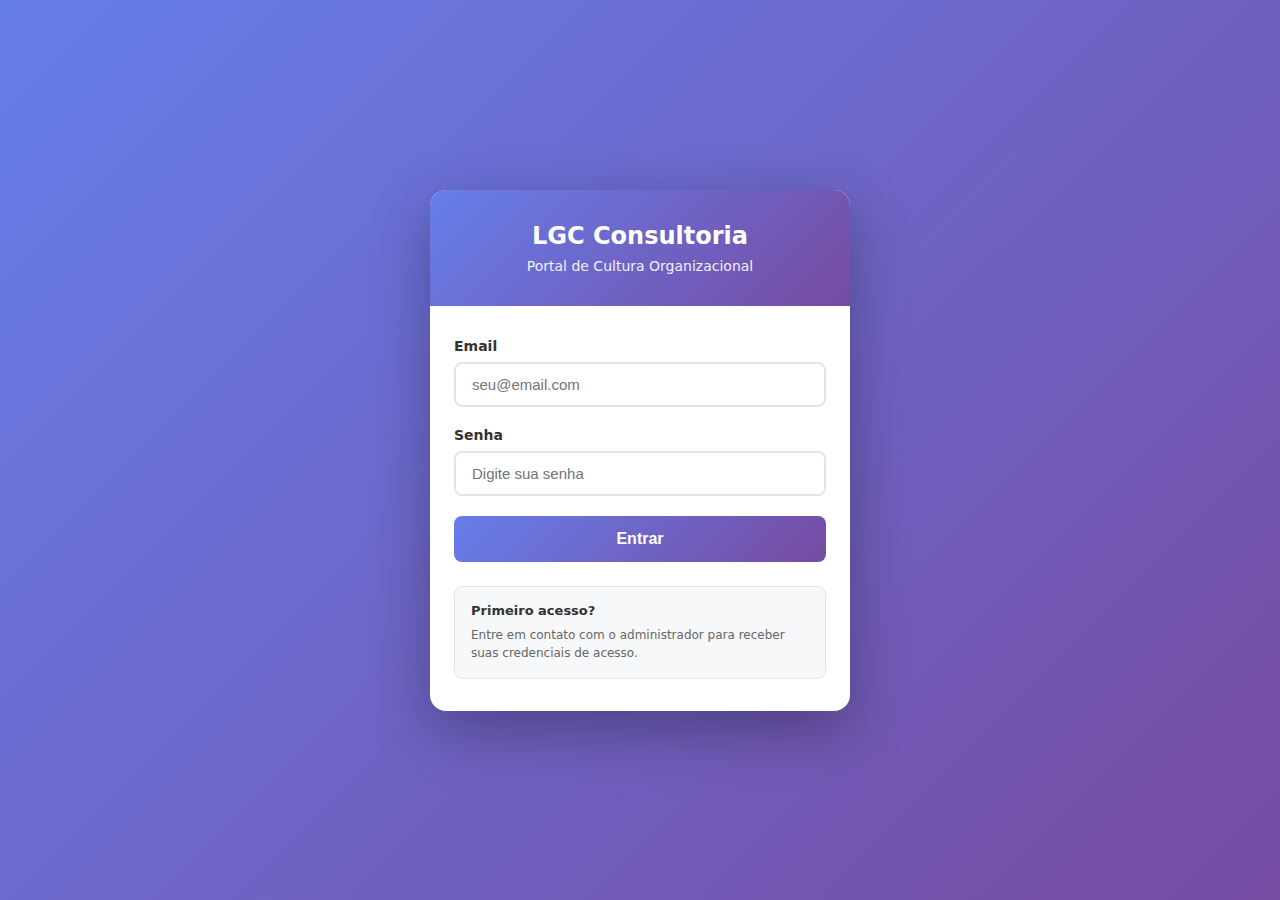
<file: login.html>
<!doctype html>
<html lang="pt-BR">
<head>
  <meta charset="utf-8" />
  <meta name="viewport" content="width=device-width,initial-scale=1" />
  <title>LGC Consultoria - Login</title>
  <style>
    * {
      margin: 0;
      padding: 0;
      box-sizing: border-box;
    }

    body {
      font-family: system-ui, -apple-system, sans-serif;
      background: linear-gradient(135deg, #667eea 0%, #764ba2 100%);
      min-height: 100vh;
      display: flex;
      align-items: center;
      justify-content: center;
      padding: 20px;
    }

    .login-container {
      background: white;
      border-radius: 16px;
      box-shadow: 0 20px 60px rgba(0,0,0,0.3);
      max-width: 420px;
      width: 100%;
      overflow: hidden;
    }

    .login-header {
      background: linear-gradient(135deg, #667eea 0%, #764ba2 100%);
      color: white;
      padding: 32px 24px;
      text-align: center;
    }

    .login-header h1 {
      font-size: 24px;
      font-weight: 700;
      margin-bottom: 8px;
    }

    .login-header p {
      font-size: 14px;
      opacity: 0.9;
    }

    .login-body {
      padding: 32px 24px;
    }

    .form-group {
      margin-bottom: 20px;
    }

    label {
      display: block;
      font-size: 14px;
      font-weight: 600;
      color: #333;
      margin-bottom: 8px;
    }

    input {
      width: 100%;
      padding: 12px 16px;
      border: 2px solid #e1e4e8;
      border-radius: 8px;
      font-size: 15px;
      transition: all 0.2s;
    }

    input:focus {
      outline: none;
      border-color: #667eea;
      box-shadow: 0 0 0 3px rgba(102, 126, 234, 0.1);
    }

    button {
      width: 100%;
      padding: 14px;
      background: linear-gradient(135deg, #667eea 0%, #764ba2 100%);
      color: white;
      border: none;
      border-radius: 8px;
      font-size: 16px;
      font-weight: 600;
      cursor: pointer;
      transition: transform 0.2s, box-shadow 0.2s;
    }

    button:hover:not(:disabled) {
      transform: translateY(-2px);
      box-shadow: 0 8px 20px rgba(102, 126, 234, 0.3);
    }

    button:disabled {
      opacity: 0.6;
      cursor: not-allowed;
    }

    .error-message {
      display: none;
      background: #fee;
      color: #c33;
      padding: 12px 16px;
      border-radius: 8px;
      margin-bottom: 20px;
      font-size: 14px;
      border-left: 4px solid #c33;
    }

    .error-message.show {
      display: block;
    }

    .loading {
      text-align: center;
      color: #666;
      font-size: 14px;
      margin-top: 12px;
    }

    .info-box {
      background: #f6f8fa;
      border: 1px solid #e1e4e8;
      border-radius: 8px;
      padding: 16px;
      margin-top: 24px;
    }

    .info-box h3 {
      font-size: 13px;
      font-weight: 600;
      color: #333;
      margin-bottom: 8px;
    }

    .info-box p {
      font-size: 12px;
      color: #666;
      line-height: 1.5;
    }
  </style>
</head>
<body>
  <div class="login-container">
    <div class="login-header">
      <h1>LGC Consultoria</h1>
      <p>Portal de Cultura Organizacional</p>
    </div>

    <div class="login-body">
      <div class="error-message" id="errorMsg"></div>

      <form id="loginForm">
        <div class="form-group">
          <label for="email">Email</label>
          <input id="email" type="email" placeholder="seu@email.com" required autocomplete="email" />
        </div>

        <div class="form-group">
          <label for="password">Senha</label>
          <input id="password" type="password" placeholder="Digite sua senha" required autocomplete="current-password" />
        </div>

        <button type="submit" id="loginBtn">Entrar</button>

        <div class="loading" id="loading" style="display: none;">
          Autenticando...
        </div>
      </form>

      <div class="info-box">
        <h3>Primeiro acesso?</h3>
        <p>Entre em contato com o administrador para receber suas credenciais de acesso.</p>
      </div>
    </div>
  </div>

  <script type="module">
    import { createClient } from "https://esm.sh/@supabase/supabase-js@2";

    const supabase = createClient(
      "https://uushczefewuwnictpkqn.supabase.co",
      "sb_publishable_a4UXyq9feisKV_6Tge459w_7Ioa7U97"
    );

    const errorMsg = document.getElementById("errorMsg");
    const loading = document.getElementById("loading");
    const loginBtn = document.getElementById("loginBtn");
    const form = document.getElementById("loginForm");

    form.addEventListener("submit", async (e) => {
      e.preventDefault();
      errorMsg.textContent = "";
      errorMsg.classList.remove("show");

      const email = document.getElementById("email").value.trim();
      const password = document.getElementById("password").value;

      // Validação básica
      if (!email || !password) {
        errorMsg.textContent = "Por favor, preencha todos os campos.";
        errorMsg.classList.add("show");
        return;
      }

      // Mostrar loading
      loading.style.display = "block";
      loginBtn.disabled = true;

      try {
        // Autenticar com Supabase
        const { data, error } = await supabase.auth.signInWithPassword({
          email,
          password
        });

        if (error) {
          throw error;
        }

        // Buscar perfil do usuário
        const { data: profile, error: profileError } = await supabase
          .from("profiles")
          .select("role, tenant_id, full_name")
          .eq("user_id", data.user.id)
          .single();

        if (profileError) {
          console.error("Erro ao buscar perfil:", profileError);
          errorMsg.textContent = "Login realizado, mas não foi possível carregar seu perfil. Entre em contato com o administrador.";
          errorMsg.classList.add("show");
          loading.style.display = "none";
          loginBtn.disabled = false;
          return;
        }

        // Salvar perfil no localStorage
        localStorage.setItem("session_profile", JSON.stringify({
          ...profile,
          email: data.user.email,
          user_id: data.user.id
        }));

        // Redirecionar para a aplicação
        window.location.href = "/index.html";

      } catch (error) {
        console.error("Erro no login:", error);

        let message = "Erro ao fazer login. Tente novamente.";

        if (error.message.includes("Invalid login credentials")) {
          message = "Email ou senha incorretos. Verifique suas credenciais.";
        } else if (error.message.includes("Email not confirmed")) {
          message = "Email não confirmado. Verifique sua caixa de entrada.";
        } else if (error.message) {
          message = error.message;
        }

        errorMsg.textContent = message;
        errorMsg.classList.add("show");
        loading.style.display = "none";
        loginBtn.disabled = false;
      }
    });
  </script>
</body>
</html>
</file>
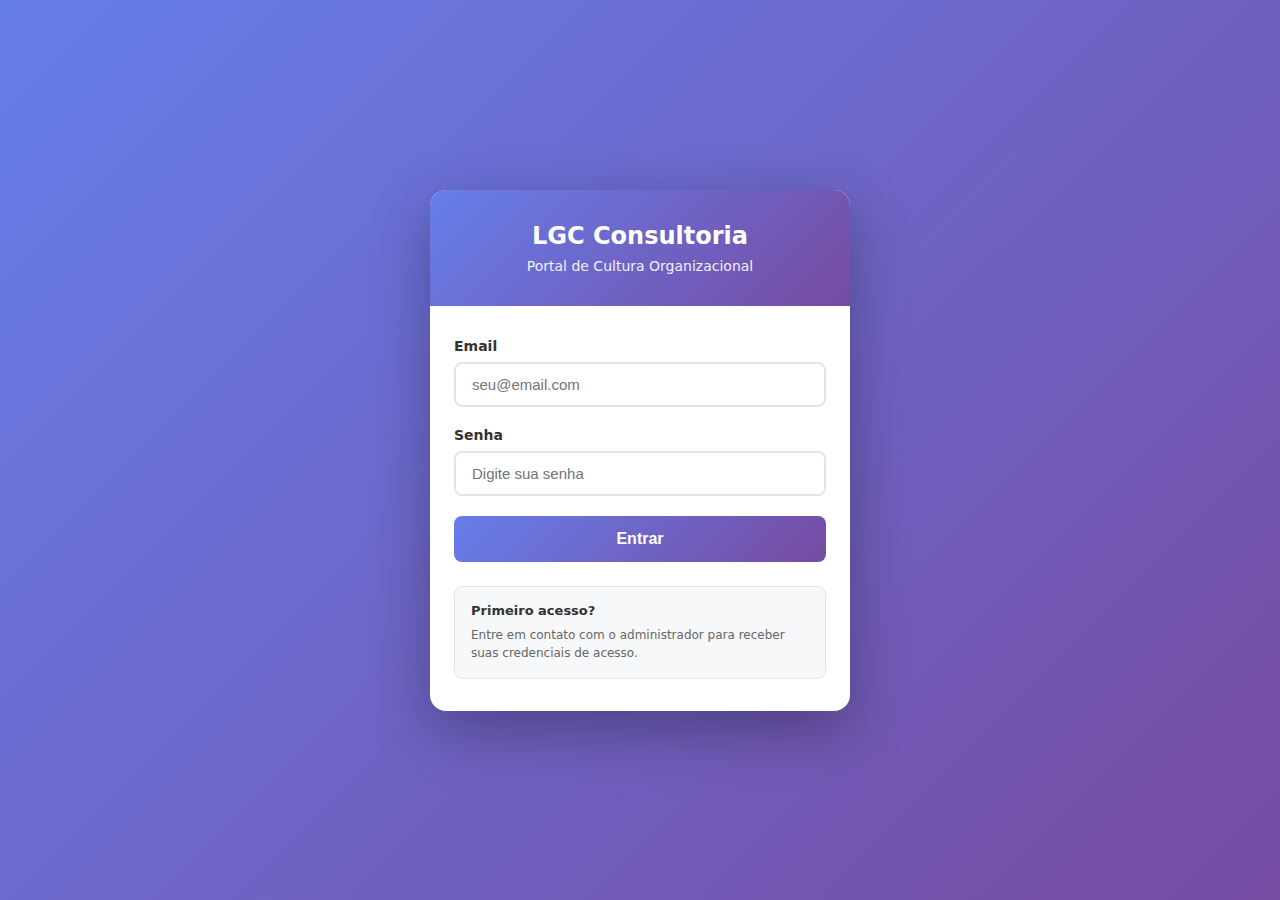
<file: Cultura/login.html>
<!doctype html>
<html lang="pt-BR">
<head>
  <meta charset="utf-8" />
  <meta name="viewport" content="width=device-width,initial-scale=1" />
  <title>LGC Consultoria - Login</title>
  <style>
    * {
      margin: 0;
      padding: 0;
      box-sizing: border-box;
    }

    body {
      font-family: system-ui, -apple-system, sans-serif;
      background: linear-gradient(135deg, #667eea 0%, #764ba2 100%);
      min-height: 100vh;
      display: flex;
      align-items: center;
      justify-content: center;
      padding: 20px;
    }

    .login-container {
      background: white;
      border-radius: 16px;
      box-shadow: 0 20px 60px rgba(0,0,0,0.3);
      max-width: 420px;
      width: 100%;
      overflow: hidden;
    }

    .login-header {
      background: linear-gradient(135deg, #667eea 0%, #764ba2 100%);
      color: white;
      padding: 32px 24px;
      text-align: center;
    }

    .login-header h1 {
      font-size: 24px;
      font-weight: 700;
      margin-bottom: 8px;
    }

    .login-header p {
      font-size: 14px;
      opacity: 0.9;
    }

    .login-body {
      padding: 32px 24px;
    }

    .form-group {
      margin-bottom: 20px;
    }

    label {
      display: block;
      font-size: 14px;
      font-weight: 600;
      color: #333;
      margin-bottom: 8px;
    }

    input {
      width: 100%;
      padding: 12px 16px;
      border: 2px solid #e1e4e8;
      border-radius: 8px;
      font-size: 15px;
      transition: all 0.2s;
    }

    input:focus {
      outline: none;
      border-color: #667eea;
      box-shadow: 0 0 0 3px rgba(102, 126, 234, 0.1);
    }

    button {
      width: 100%;
      padding: 14px;
      background: linear-gradient(135deg, #667eea 0%, #764ba2 100%);
      color: white;
      border: none;
      border-radius: 8px;
      font-size: 16px;
      font-weight: 600;
      cursor: pointer;
      transition: transform 0.2s, box-shadow 0.2s;
    }

    button:hover:not(:disabled) {
      transform: translateY(-2px);
      box-shadow: 0 8px 20px rgba(102, 126, 234, 0.3);
    }

    button:disabled {
      opacity: 0.6;
      cursor: not-allowed;
    }

    .error-message {
      display: none;
      background: #fee;
      color: #c33;
      padding: 12px 16px;
      border-radius: 8px;
      margin-bottom: 20px;
      font-size: 14px;
      border-left: 4px solid #c33;
    }

    .error-message.show {
      display: block;
    }

    .loading {
      text-align: center;
      color: #666;
      font-size: 14px;
      margin-top: 12px;
    }

    .info-box {
      background: #f6f8fa;
      border: 1px solid #e1e4e8;
      border-radius: 8px;
      padding: 16px;
      margin-top: 24px;
    }

    .info-box h3 {
      font-size: 13px;
      font-weight: 600;
      color: #333;
      margin-bottom: 8px;
    }

    .info-box p {
      font-size: 12px;
      color: #666;
      line-height: 1.5;
    }
  </style>
</head>
<body>
  <div class="login-container">
    <div class="login-header">
      <h1>LGC Consultoria</h1>
      <p>Portal de Cultura Organizacional</p>
    </div>

    <div class="login-body">
      <div class="error-message" id="errorMsg"></div>

      <form id="loginForm">
        <div class="form-group">
          <label for="email">Email</label>
          <input id="email" type="email" placeholder="seu@email.com" required autocomplete="email" />
        </div>

        <div class="form-group">
          <label for="password">Senha</label>
          <input id="password" type="password" placeholder="Digite sua senha" required autocomplete="current-password" />
        </div>

        <button type="submit" id="loginBtn">Entrar</button>

        <div class="loading" id="loading" style="display: none;">
          Autenticando...
        </div>
      </form>

      <div class="info-box">
        <h3>Primeiro acesso?</h3>
        <p>Entre em contato com o administrador para receber suas credenciais de acesso.</p>
      </div>
    </div>
  </div>

  <script type="module">
    import { createClient } from "https://esm.sh/@supabase/supabase-js@2";

    const supabase = createClient(
      "https://uushczefewuwnictpkqn.supabase.co",
      "sb_publishable_a4UXyq9feisKV_6Tge459w_7Ioa7U97"
    );

    const errorMsg = document.getElementById("errorMsg");
    const loading = document.getElementById("loading");
    const loginBtn = document.getElementById("loginBtn");
    const form = document.getElementById("loginForm");

    // Verificar se já está autenticado
    const { data: sessionData } = await supabase.auth.getSession();
    if (sessionData.session) {
      window.location.href = "/index.html";
    }

    form.addEventListener("submit", async (e) => {
      e.preventDefault();
      errorMsg.textContent = "";
      errorMsg.classList.remove("show");

      const email = document.getElementById("email").value.trim();
      const password = document.getElementById("password").value;

      // Validação básica
      if (!email || !password) {
        errorMsg.textContent = "Por favor, preencha todos os campos.";
        errorMsg.classList.add("show");
        return;
      }

      // Mostrar loading
      loading.style.display = "block";
      loginBtn.disabled = true;

      try {
        // Autenticar com Supabase
        const { data, error } = await supabase.auth.signInWithPassword({
          email,
          password
        });

        if (error) {
          throw error;
        }

        // Buscar perfil do usuário
        const { data: profile, error: profileError } = await supabase
          .from("profiles")
          .select("role, tenant_id, full_name")
          .eq("user_id", data.user.id)
          .single();

        if (profileError) {
          console.error("Erro ao buscar perfil:", profileError);
          errorMsg.textContent = "Login realizado, mas não foi possível carregar seu perfil. Entre em contato com o administrador.";
          errorMsg.classList.add("show");
          loading.style.display = "none";
          loginBtn.disabled = false;
          return;
        }

        // Salvar perfil no localStorage
        localStorage.setItem("session_profile", JSON.stringify({
          ...profile,
          email: data.user.email,
          user_id: data.user.id
        }));

        // Redirecionar para a aplicação
        window.location.href = "/index.html";

      } catch (error) {
        console.error("Erro no login:", error);

        let message = "Erro ao fazer login. Tente novamente.";

        if (error.message.includes("Invalid login credentials")) {
          message = "Email ou senha incorretos. Verifique suas credenciais.";
        } else if (error.message.includes("Email not confirmed")) {
          message = "Email não confirmado. Verifique sua caixa de entrada.";
        } else if (error.message) {
          message = error.message;
        }

        errorMsg.textContent = message;
        errorMsg.classList.add("show");
        loading.style.display = "none";
        loginBtn.disabled = false;
      }
    });
  </script>
</body>
</html>
</file>
